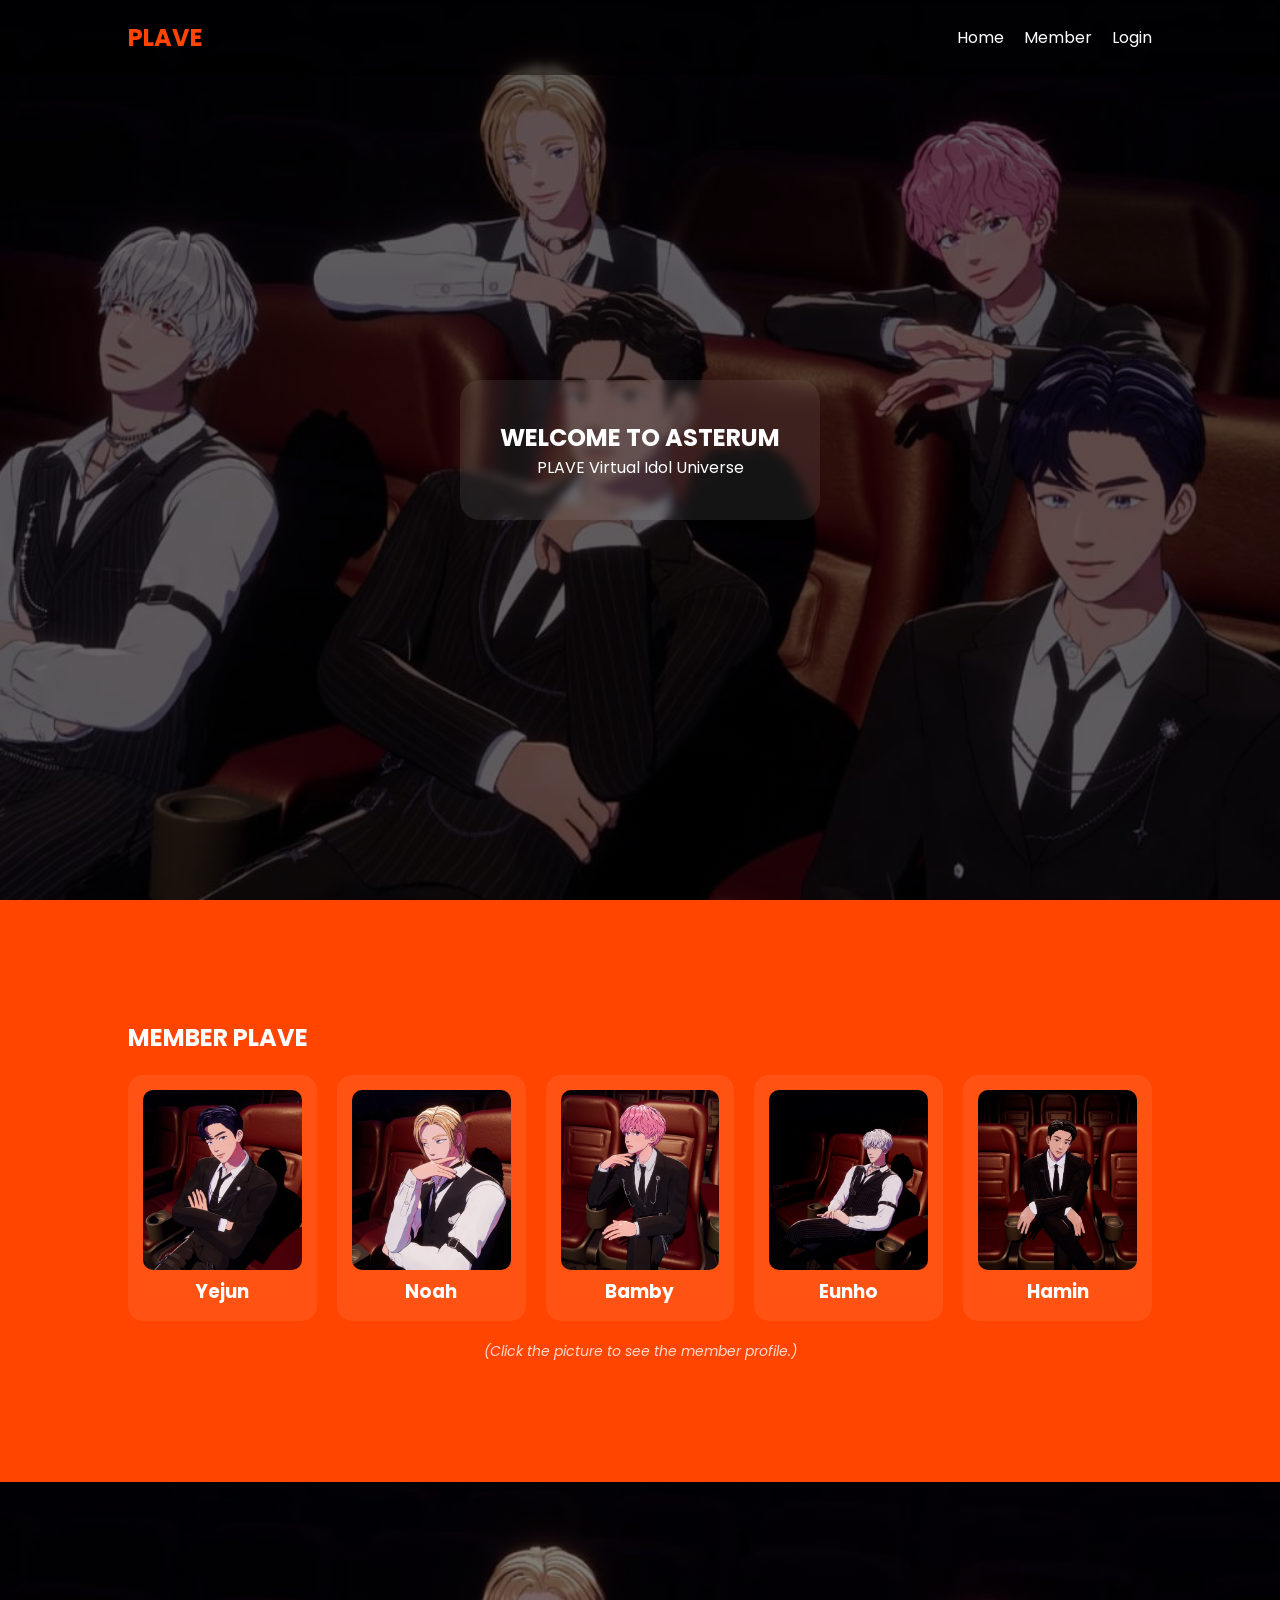
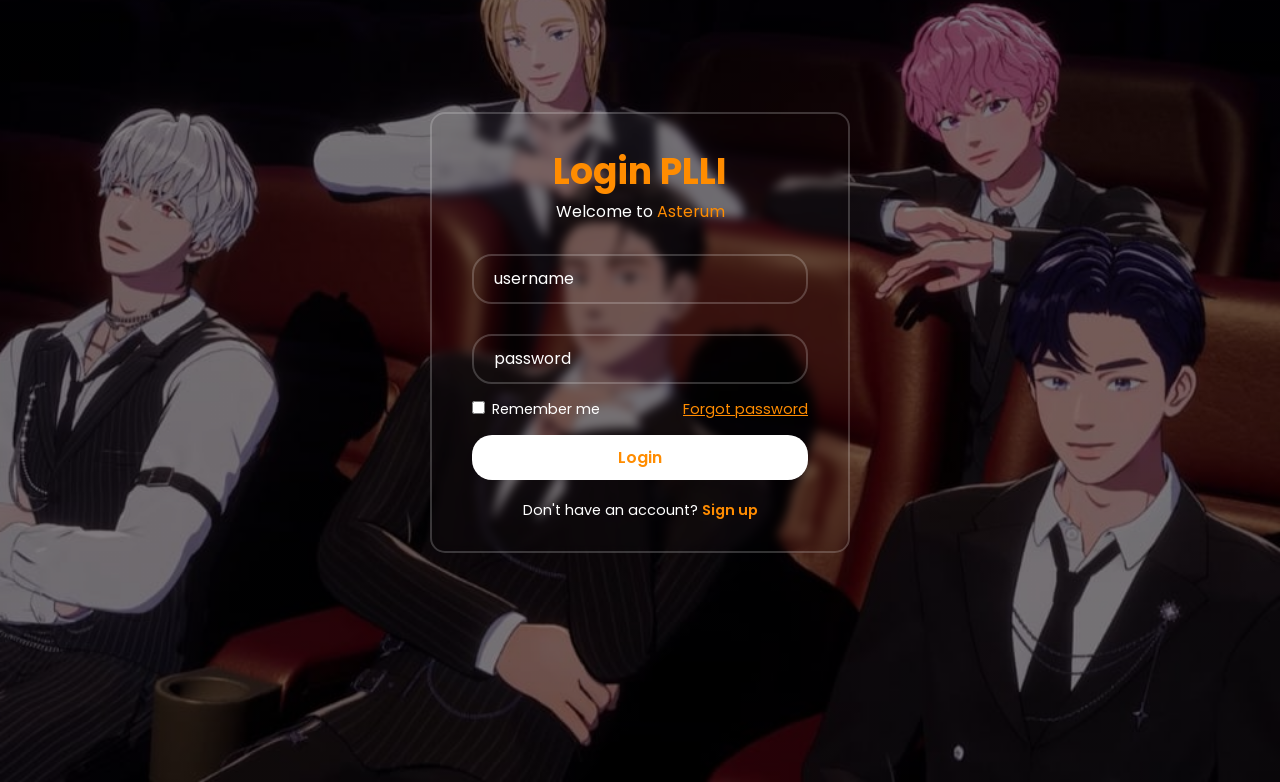
<file: index.html>
<!DOCTYPE html>
<html lang="id">
<head>
    <meta charset="UTF-8">
    <meta name="viewport" content="width=device-width, initial-scale=1.0">
    <title>PLAVE Asterum</title>
    <link rel="stylesheet" href="style.css">
</head>

<body>

<!-- NAVBAR -->
<nav class="navbar">
    <div class="logo"><h1>PLAVE</h1></div>
    <ul>
        <li><a href="#home">Home</a></li>
        <li><a href="#member">Member</a></li>
        <li><a href="#login">Login</a></li>
    </ul>
</nav>

<!-- HOME -->
<section id="home" class="home">
    <div class="glass">
        <h1>WELCOME TO ASTERUM</h1>
        <p>PLAVE Virtual Idol Universe</p>
    </div>
</section>

<!-- MEMBER -->
<section id="member" class="member">
    <h2>MEMBER PLAVE</h2>
    <div class="grid">
        <a href="yejun.html" class="card">
            <img src="yejun.jpeg">
            <h3>Yejun</h3>
        </a>
        <a href="noah.html" class="card">
            <img src="noah.jpeg">
            <h3>Noah</h3>
        </a>
        <a href="bamby.html" class="card">
            <img src="bamby.jpeg">
            <h3>Bamby</h3>
        </a>
        <a href="eunho.html" class="card">
            <img src="eunho.jpeg">
            <h3>Eunho</h3>
        </a>
        <a href="hamin.html" class="card">
            <img src="hamin.jpeg">
            <h3>Hamin</h3>
        </a>
    </div>
    <p class="member-note">(Click the picture to see the member profile.)</p>
</section>

<!-- LOGIN -->
<section id="login" class="login">
          <div class="wraper">
        <form action="">
            <h1>Login PLLI</h1>
            <p class="subtitle">Welcome to <span class="as">Asterum</span></p>
            <div class="input-box">
                <input type="text" placeholder="username" required>
            </div>
            <div class="input-box">
                <input type="password" placeholder="password" required>
            </div>
            <div class="lupa-pass">
                <label><input type="checkbox"> Remember me</label>
                <a href="#">Forgot password</a>
            </div>
            <button type="submit" class="tombol">Login</button>
            <div class="link-daftar">
                <p>Don't have an account? <a href="#">Sign up</a></p>
            </div>
        </form>
    </div>
</section>

</body>
</html>
</file>
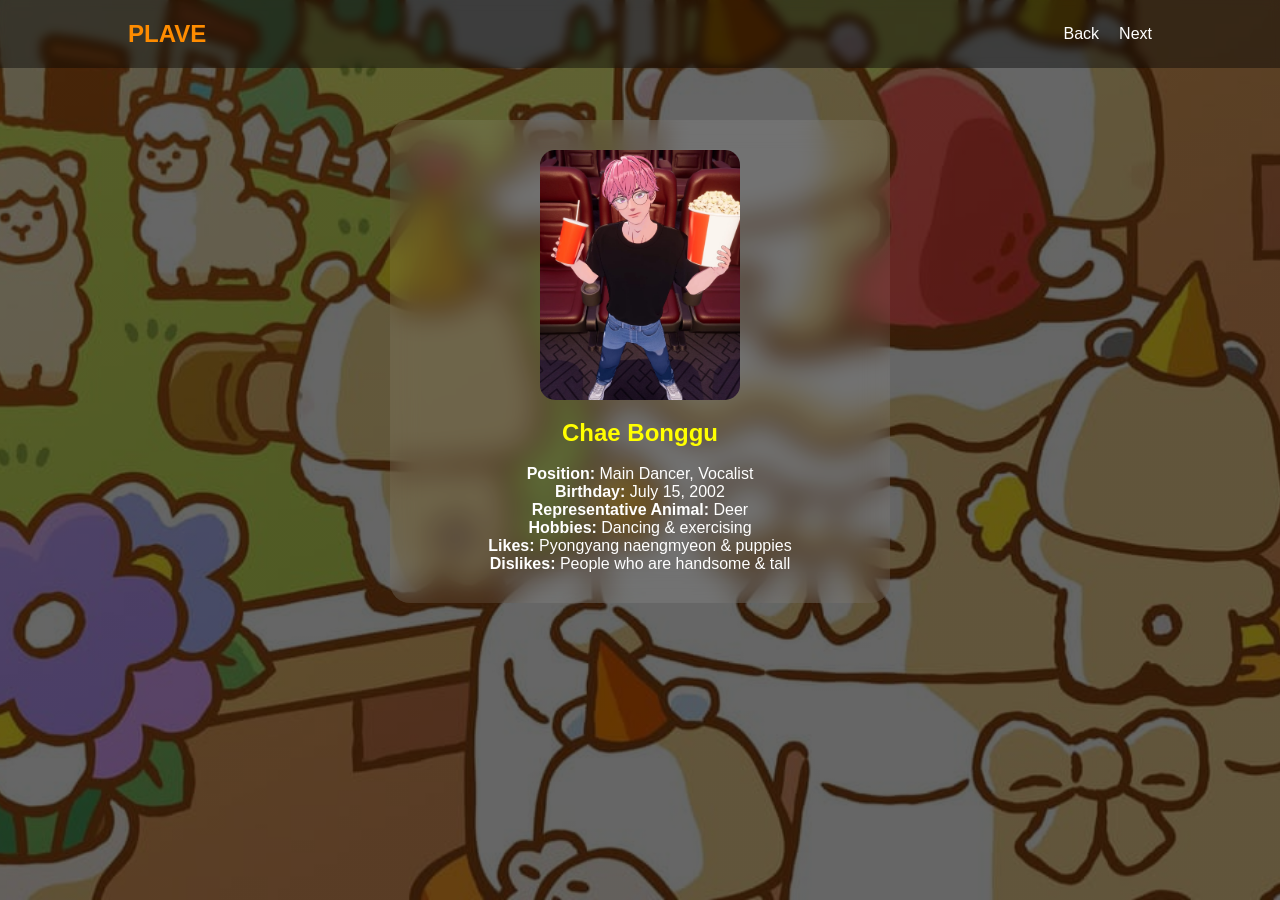
<file: bamby.html>
<!DOCTYPE html>
<html lang="id">
<head>
    <meta charset="UTF-8">
    <meta name="viewport" content="width=device-width, initial-scale=1.0">
    <title>Bamby Profile</title>
    <link rel="stylesheet" href="profile.css">
</head>

<body>

<nav class="navbar">
    <div class="logo">PLAVE</div>
    <ul>
        <li><a href="noah.html">Back</a></li>
        <li><a href="eunho.html">Next</a></li>
    </ul>
</nav>

<section class="profile-page">
    <div class="profile-card">
        <img src="bamby2.jpeg">
        <h2 style="color: yellow;">Chae Bonggu</h2><br>
        <p><b>Position: </b>Main Dancer, Vocalist</p>
        <p><b>Birthday: </b>July 15, 2002</p>
        <p><b>Representative Animal: </b>Deer</p>
        <p><b>Hobbies: </b>Dancing & exercising</p>
        <p><b>Likes: </b>Pyongyang naengmyeon & puppies</p>
        <p><b>Dislikes: </b>People who are handsome & tall</p>
    </div>
</section>

</body>
</html>
</file>
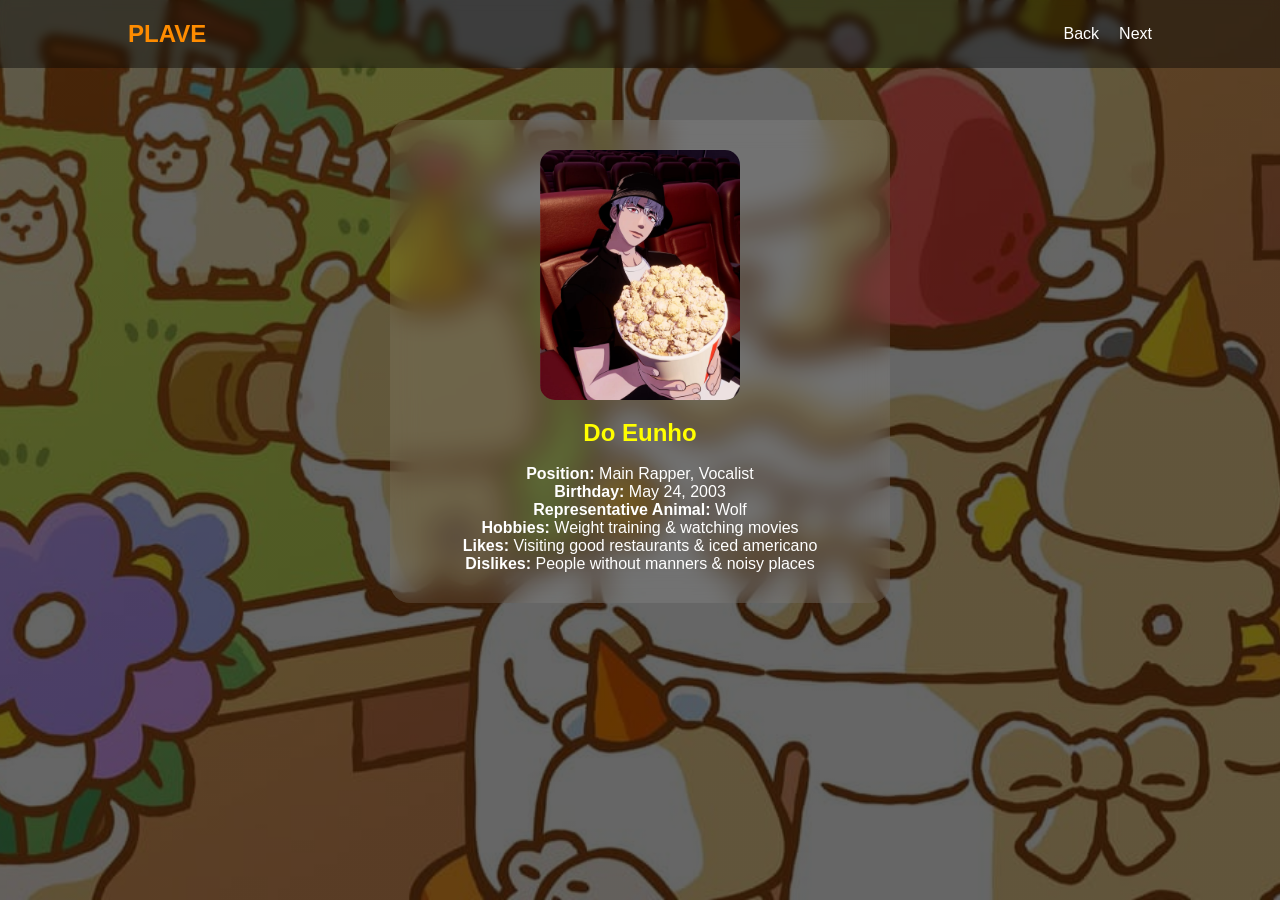
<file: eunho.html>
<!DOCTYPE html>
<html lang="id">
<head>
    <meta charset="UTF-8">
    <meta name="viewport" content="width=device-width, initial-scale=1.0">
    <title>Eunho Profile</title>
    <link rel="stylesheet" href="profile.css">
</head>

<body>

<nav class="navbar">
    <div class="logo">PLAVE</div>
    <ul>
        <li><a href="bamby.html">Back</a></li>
        <li><a href="hamin.html">Next</a></li>
    </ul>
</nav>

<section class="profile-page">
    <div class="profile-card">
        <img src="eunho2.jpeg">
        <h2 style="color: yellow;">Do Eunho</h2><br>
        <p><b>Position: </b>Main Rapper, Vocalist</p>
        <p><b>Birthday: </b>May 24, 2003</p>
        <p><b>Representative Animal: </b>Wolf</p>
        <p><b>Hobbies: </b>Weight training & watching movies</p>
        <p><b>Likes: </b>Visiting good restaurants & iced americano</p>
        <p><b>Dislikes: </b>People without manners & noisy places</p>
    </div>
</section>

</body>
</html>
</file>
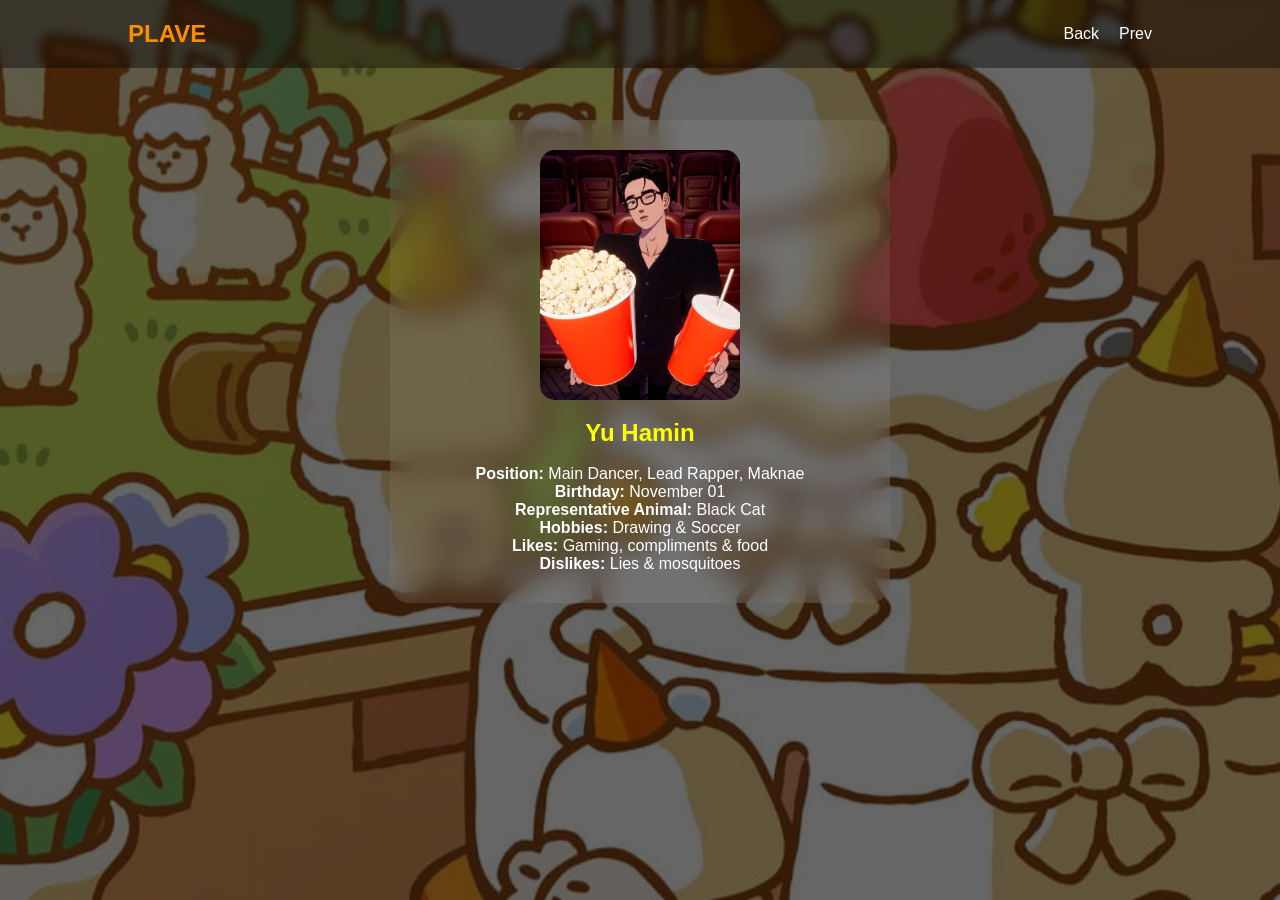
<file: hamin.html>
<!DOCTYPE html>
<html lang="id">
<head>
    <meta charset="UTF-8">
    <meta name="viewport" content="width=device-width, initial-scale=1.0">
    <title>Hamin Profile</title>
    <link rel="stylesheet" href="profile.css">
</head>

<body>

<nav class="navbar">
    <div class="logo">PLAVE</div>
    <ul>
        <li><a href="eunho.html">Back</a></li>
        <li><a href="index.html">Prev</a></li>
    </ul>
</nav>

<section class="profile-page">
    <div class="profile-card">
        <img src="hamin2.jpeg">
        <h2 style="color: yellow;">Yu Hamin</h2><br>
        <p><b>Position: </b>Main Dancer, Lead Rapper, Maknae</p>
        <p><b>Birthday: </b>November 01</p>
        <p><b>Representative Animal: </b>Black Cat</p>
        <p><b>Hobbies: </b>Drawing & Soccer</p>
        <p><b>Likes: </b>Gaming, compliments & food</p>
        <p><b>Dislikes: </b>Lies & mosquitoes</p>
    </div>
</section>

</body>
</html>
</file>
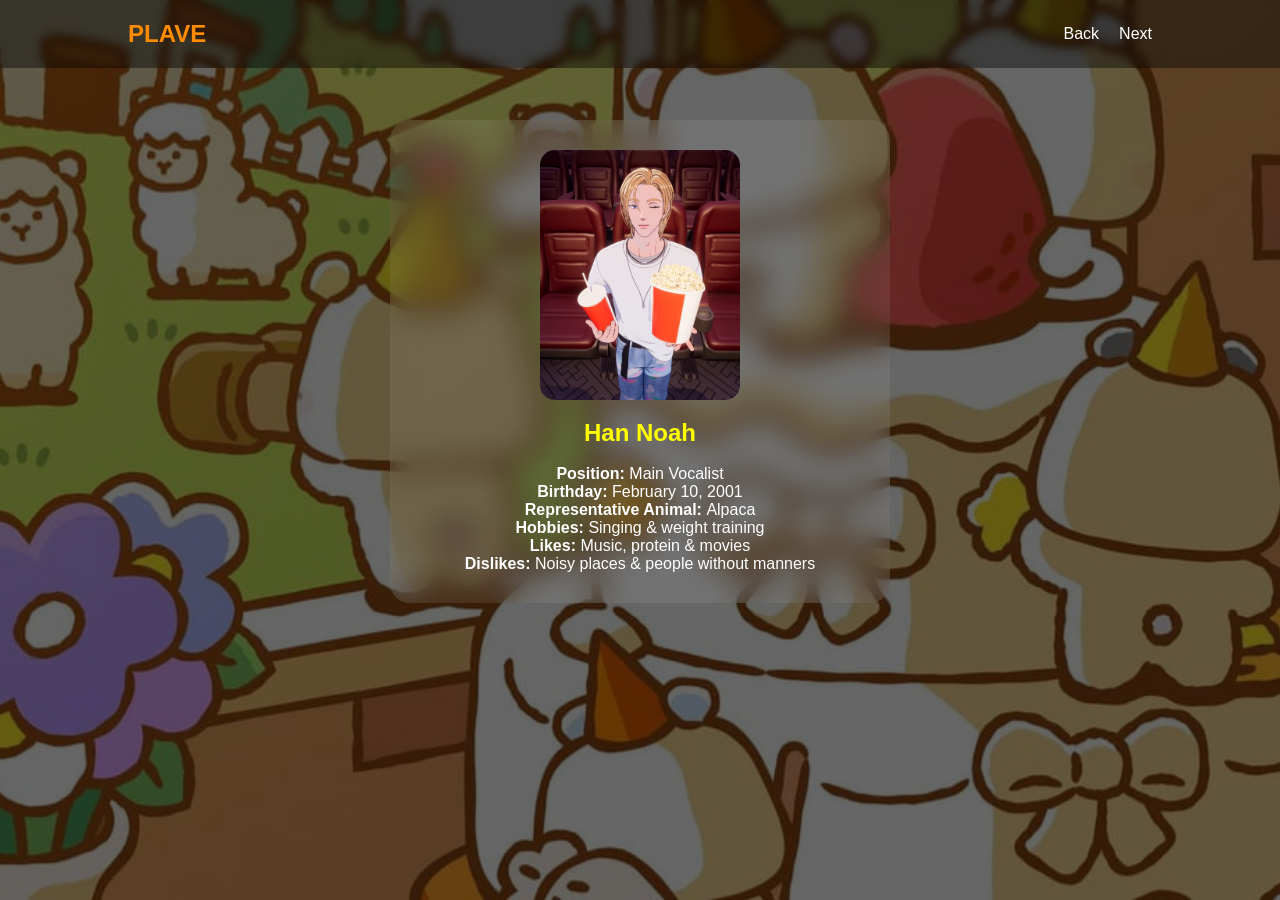
<file: noah.html>
<!DOCTYPE html>
<html lang="id">
<head>
    <meta charset="UTF-8">
    <meta name="viewport" content="width=device-width, initial-scale=1.0">
    <title>Noah Profile</title>
    <link rel="stylesheet" href="profile.css">
</head>

<body>

<nav class="navbar">
    <div class="logo">PLAVE</div>
    <ul>
        <li><a href="yejun.html">Back</a></li>
        <li><a href="bamby.html">Next</a></li>
    </ul>
</nav>

<section class="profile-page">
    <div class="profile-card">
        <img src="noah2.jpeg">
        <h2 style="color: yellow;">Han Noah</h2><br>
        <p><b>Position: </b>Main Vocalist</p>
        <p><b>Birthday: </b>February 10, 2001</p>
        <p><b>Representative Animal: </b>Alpaca</p>
        <p><b>Hobbies: </b>Singing & weight training</p>
        <p><b>Likes: </b>Music, protein & movies</p>
        <p><b>Dislikes: </b>Noisy places & people without manners</p>
    </div>
</section>

</body>
</html>
</file>
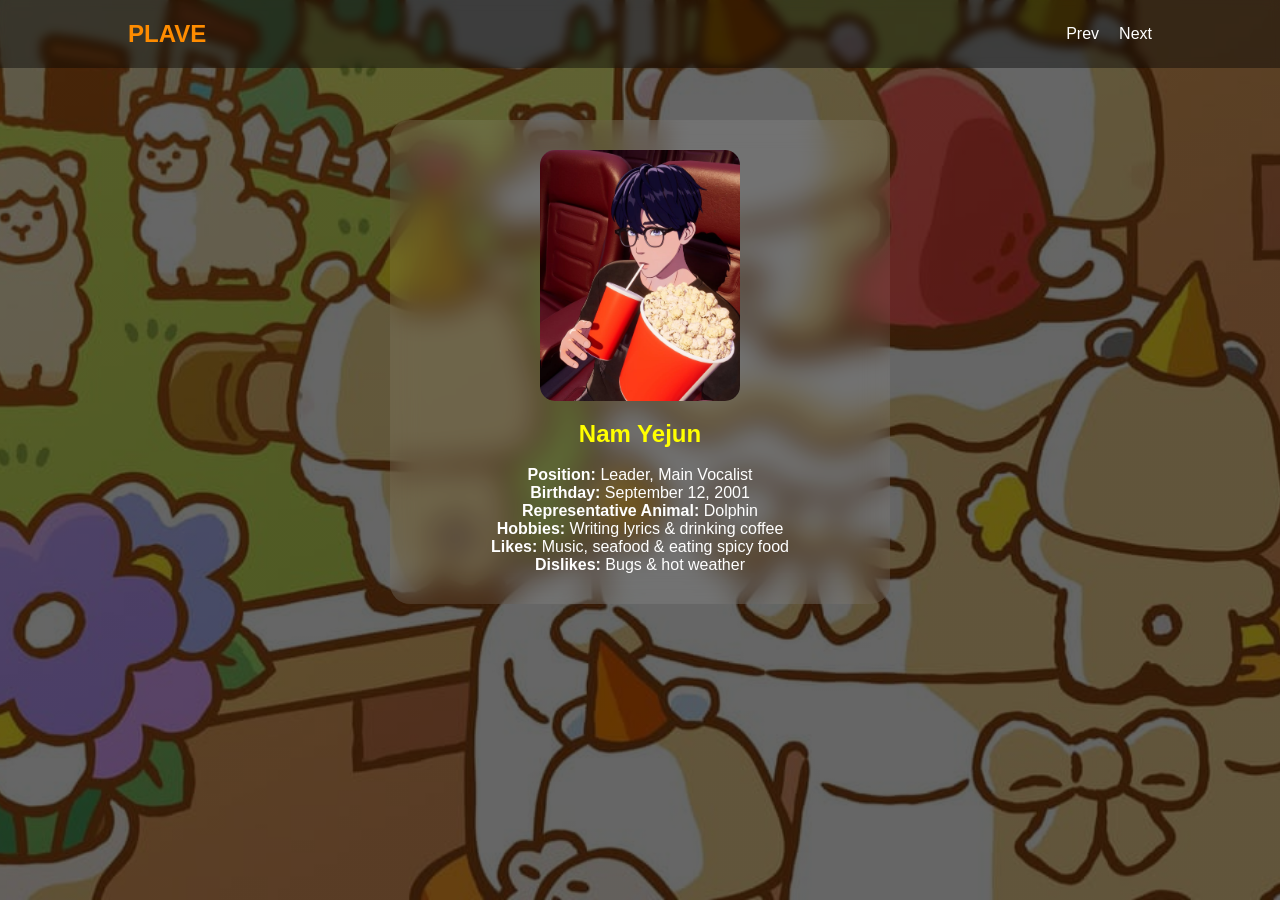
<file: yejun.html>
<!DOCTYPE html>
<html lang="id">
<head>
    <meta charset="UTF-8">
    <meta name="viewport" content="width=device-width, initial-scale=1.0">
    <title>Yejun Profile</title>
    <link rel="stylesheet" href="profile.css">
</head>

<body>

<nav class="navbar">
    <div class="logo">PLAVE</div>
    <ul>
        <li><a href="index.html">Prev</a></li>
        <li><a href="noah.html">Next</a></li>
    </ul>
</nav>

<section class="profile-page">
    <div class="profile-card">
        <img src="yejun2.jpeg">
        <h2 style="color: yellow;"> Nam Yejun</h2> <br>
        <p><b>Position: </b>Leader, Main Vocalist</p>
        <p><b>Birthday: </b>September 12, 2001</p>
        <p><b>Representative Animal: </b>Dolphin</p>
        <p><b>Hobbies: </b>Writing lyrics & drinking coffee</p>
        <p><b>Likes: </b>Music, seafood & eating spicy food</p>
        <p><b>Dislikes: </b>Bugs & hot weather</p>
    </div>
</section>

</body>
</html>
</file>
<file: style.css>
@import url('https://fonts.googleapis.com/css2?family=Poppins:ital,wght@0,100;0,200;0,300;0,400;0,500;0,600;0,700;0,800;0,900;1,100;1,200;1,300;1,400;1,500;1,600;1,700;1,800;1,900&display=swap');

*{
    color: white;
    margin: 0;
    padding: 0;
    box-sizing: border-box;
    font-family: "Poppins", sans-serif;
}

html{
    scroll-behavior: smooth;
}
section{
    scroll-margin-top: 80px;
}

.navbar {
    position: fixed;
    top: 0;
    width: 100%;
    display: flex;
    justify-content: space-between;
    align-items: center;
    padding: 20px 10%;
    background: rgba(0,0,0,0.35);
    backdrop-filter: blur(4px);
    z-index: 1000;
}
.logo h1 {
    color: orangered;
    margin: 0;
}
.navbar ul {
    display: flex;
    list-style: none;
    gap: 20px;
    margin: 0;
    padding: 0;
    align-items: center;
}
.navbar a {
    color: white;
    text-decoration: none;
    transition: .3s;
}
.navbar a:hover {
    color: orangered;
    transform: translateY(-3px);
}

.home {
    height: 100vh;
    display: flex;
    justify-content: center;
    align-items: center;
    text-align: center;
    background: linear-gradient(rgba(0,0,0,0.6),rgba(0,0,0,0.6)), url(plave2.jpeg);
    background-size: cover;
    background-position: center center;
    background-repeat: no-repeat;
}

.glass {
background: rgba(255,255,255,0.08);
backdrop-filter: blur(4px);
padding: 40px;
border-radius: 20px;
text-align: center;
}

.member {
padding: 120px 10%;
background: orangered;
}
.grid {
display: grid;
grid-template-columns: repeat(auto-fit,minmax(180px,1fr));
gap: 20px;
margin-top: 20px;
}
.card {
text-decoration: none;
color: white;
background: rgba(255,255,255,0.08);
backdrop-filter: blur(10px);
padding: 15px;
border-radius: 15px;
text-align: center;
transition:.3s;
}
.card:hover {
transform: translateY(-10px);
}
.card img {
width: 100%;
height: 180px;
object-fit: cover;
border-radius: 10px;
}
.member-note {
    text-align: center;
    margin-top: 20px;
    font-size: 14px;
    color: rgba(255,255,255,0.8);
    font-style: italic;
}

.login{
    display: flex;
    justify-content: center;
    align-items: center;
    min-height: 100vh;
    background: linear-gradient(rgba(0,0,0,0.5),rgba(0,0,0,0.5)), url(plave2.jpeg);
    background-size: cover;
    background-position: center center;
    background-repeat: no-repeat;
}
.wraper {
    width: 420px;
    background: transparent;
    border: 2px solid rgba(255, 255, 255, .2);
    padding: 30px 40px;
    backdrop-filter: blur(5px);
    border-radius: 15px;
}
.wraper h1 {
    color: darkorange;
    font-size: 36px;
    text-align: center;
}
.subtitle {
    text-align: center;
    color: white;
    margin-bottom: 0;
}
.as {
    color: darkorange;
}
.wraper .input-box {
    width: 100%;
    height: 50px;
    margin: 30px 0;
}
.input-box input {
    width: 100%;
    height: 100%;
    background: transparent;
    border: 2px solid rgba(255, 255, 255, .2);
    outline: none;
    border-radius: 20px;
    font-size: 16px;
    color: white;
    padding: 20px 45px 20px 20px;
}
.input-box input::placeholder {
    color: white;
}
.wraper .lupa-pass {
    display: flex;
    justify-content: space-between;
    font-size: 14.5px;
    margin: -15px 0 15px;
}
.lupa-pass label input {
    accent-color: white;
    margin-right: 3px;
}
.lupa-pass label {
    color: white;
}
.lupa-pass a{
    color: darkorange;
}
.wraper .tombol {
    width: 100%;
    height: 45px;
    background: white;
    border: none;
    outline: none;
    border-radius: 20px;
    cursor: pointer;
    font-size: 16px;
    font-weight: 600;
    color: darkorange;
}
.wraper .link-daftar {
    font-size: 14.5px;
    text-align: center;
    margin-top: 20px;
    color: white;
}
.link-daftar a {
    color: darkorange;
    text-decoration: none;
    font-weight: 600;
}

@media (max-width: 768px) {

    .home,
    .login{
        background-position: 55% center;
    }

    .profile-page{
        background-position: center center;
    }

    .navbar{
        padding: 15px 5%;
    }

    .navbar ul{
        gap: 12px;
    }

    .wraper{
        width: 95%;
        padding: 20px;
    }

    .profile-card{
        width: 95%;
        padding: 20px;
    }

    .profile-card img{
        width: 150px;
        height: auto;
    }

    .grid{
        grid-template-columns: repeat(2, 1fr);
    }
}
</file>
<file: profile.css>
@import url('https://fonts.googleapis.com/css2?family=Poppins:ital,wght@0,100;0,200;0,300;0,400;0,500;0,600;0,700;0,800;0,900;1,100;1,200;1,300;1,400;1,500;1,600;1,700;1,800;1,900&display=swap');

*{
    margin: 0;
    padding: 0;
    box-sizing: border-box;
    font-family: sans-serif;
    color: white;
}

.logo {
    color: darkorange;
    font-size: 24px;
    font-weight: bold;
}

body {
    background: orangered;
}

.navbar {
    position: fixed;
    top: 0;
    width: 100%;
    display: flex;
    justify-content: space-between;
    align-items: center;
    padding: 20px 10%;
    background: rgba(0,0,0,0.4);
    backdrop-filter: blur(5px);
    z-index: 1000;
}
.navbar ul {
    display: flex;
    list-style: none; 
    gap: 20px;
}
.navbar a {
    color: white;
    text-decoration: none;
    transition: .3s;
}
.navbar a:hover {
    color: orangered;
}


.profile-page {
    min-height: 100vh;
    padding: 120px 10%;
    background: linear-gradient(rgba(0,0,0,0.6),rgba(0,0,0,0.6)), url(mmmm.jpeg);
    background-size: cover;
    background-position: center center;
    background-repeat: no-repeat;
}
.profile-card {
    max-width: 500px;
    margin: auto;
    background: rgba(255,255,255,0.08);
    backdrop-filter: blur(14px);
    padding: 30px;
    border-radius: 20px;
    text-align: center;
}
.profile-card img {
    width: 200px;
    border-radius: 15px;
    margin-bottom: 15px;
}

@media (max-width: 768px) {

    .home,
    .login{
        background-position: 55% center;
    }

    .profile-page{
        background-position: center center;
    }

    .navbar{
        padding: 15px 5%;
    }

    .navbar ul{
        gap: 12px;
    }

    .wraper{
        width: 95%;
        padding: 20px;
    }

    .profile-card{
        width: 95%;
        padding: 20px;
    }

    .profile-card img{
        width: 150px;
        height: auto;
    }

    .grid{
        grid-template-columns: repeat(2, 1fr);
    }
}
</file>
